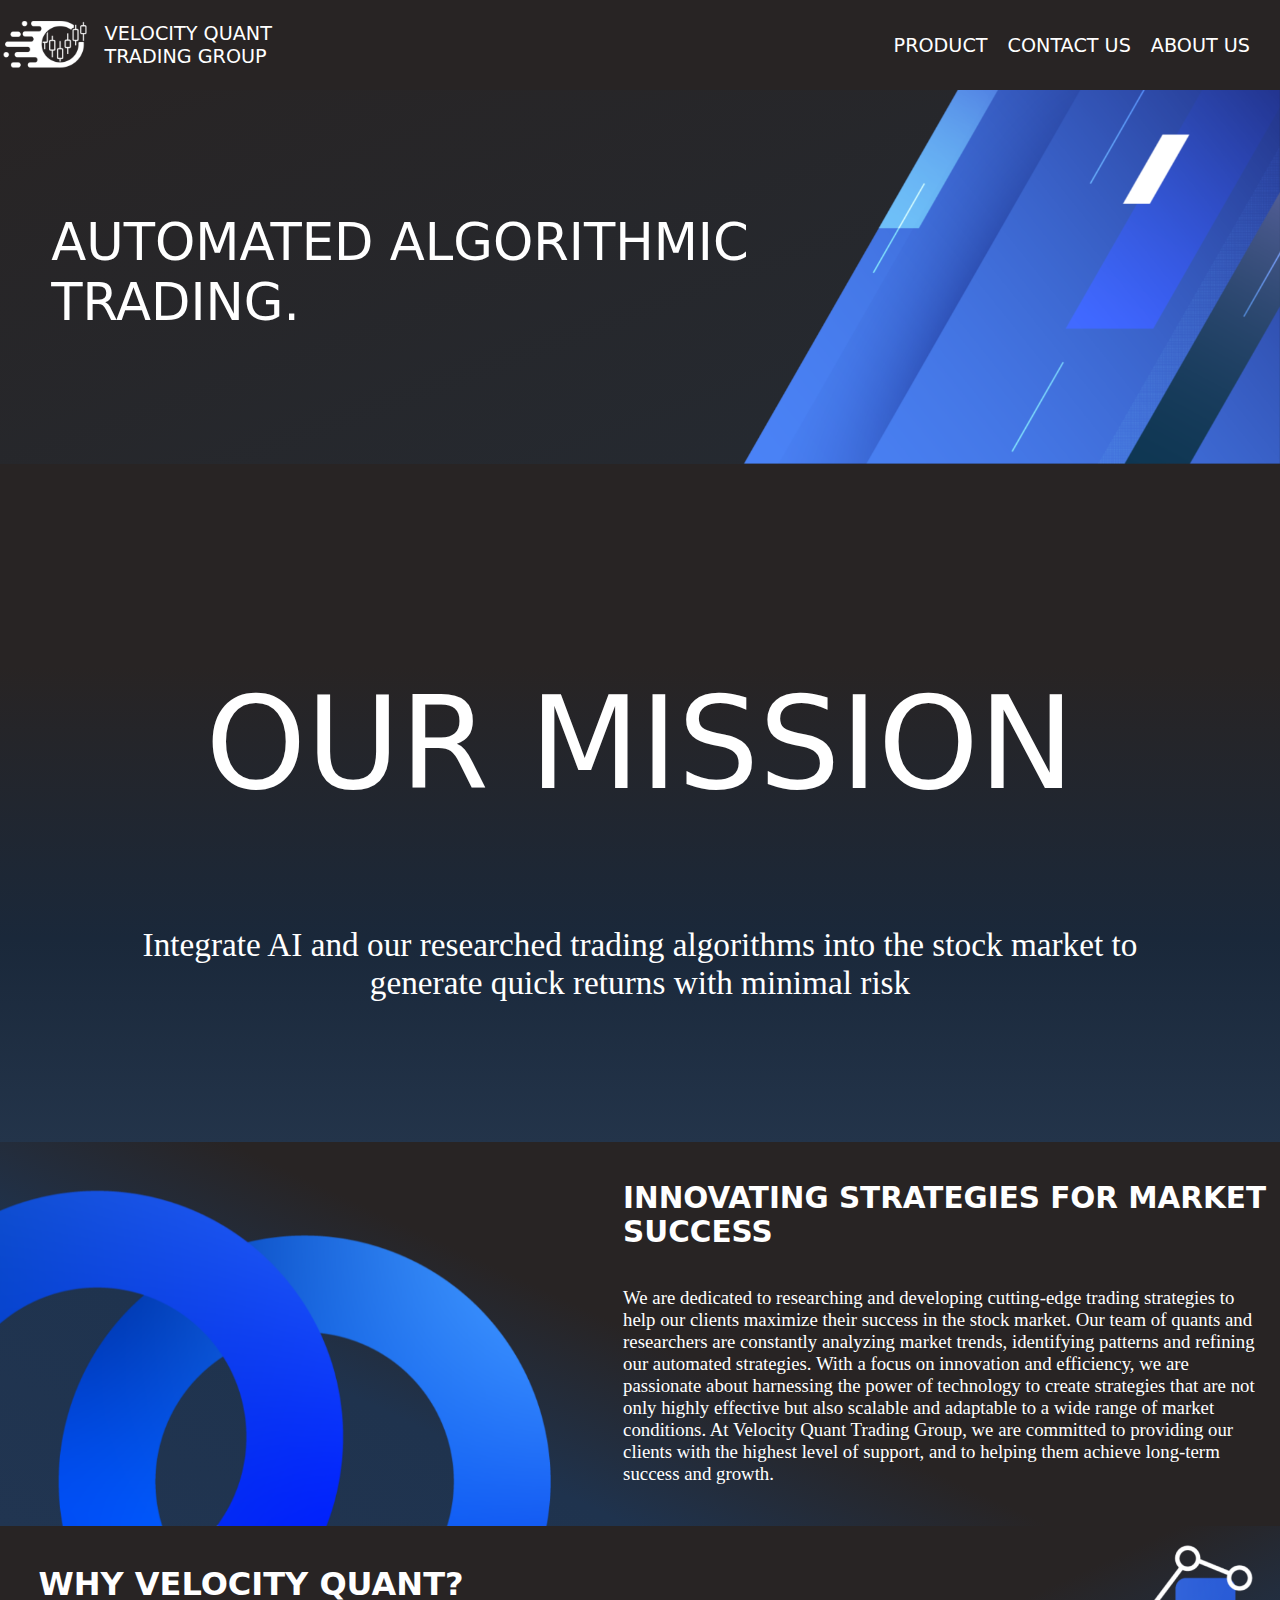
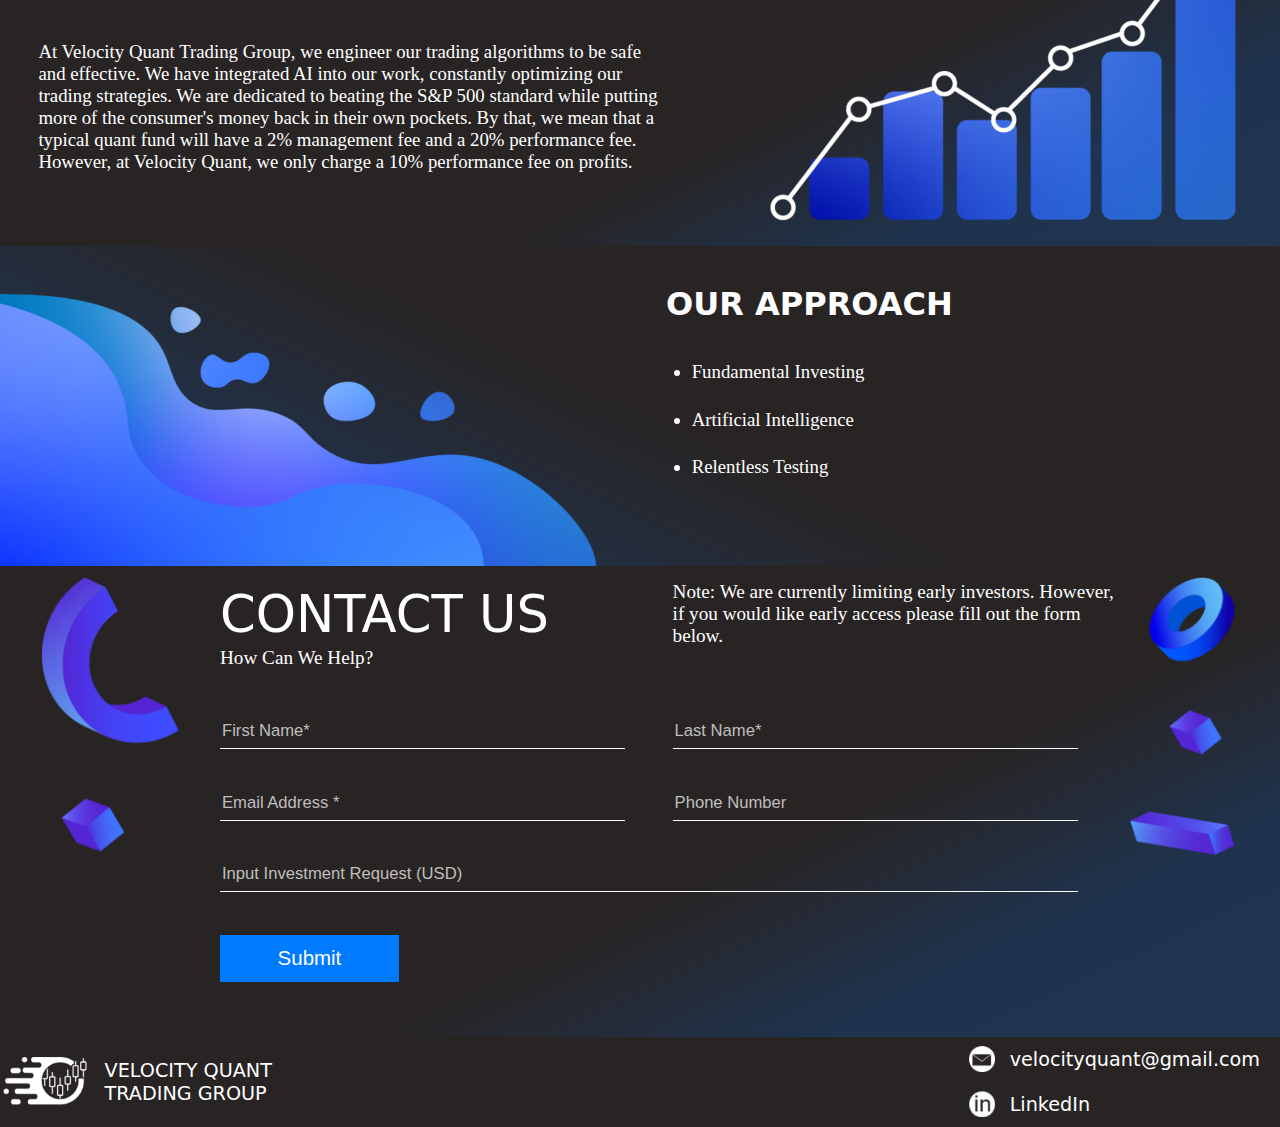
<file: index.html>
<!DOCTYPE html>
<html lang="en">
<head>
    <meta charset="UTF-8">
    <meta name="viewport" content="width=device-width, initial-scale=1.0">
    <title>Home Page</title>
    <link rel="stylesheet" href="styles/header.css">
    <link rel="stylesheet" href="styles/home.css">
    <link rel="stylesheet" href="styles/bottom.css">

    <link rel="stylesheet" href="https://db.onlinewebfonts.com/c/d99727ec3d6d11e487cbba7a0acffc84?family=Core+Sans+E+W01+75+ExtraBold">
    <link rel="stylesheet" href="https://db.onlinewebfonts.com/c/952bab25f6798d6bb1937d67e9bee4dd?family=Sans">
    <link rel="stylesheet" href="https://db.onlinewebfonts.com/c/5719adfbee8edfbb73d99a70e46fd4f8?family=Product+Sans+Thin">
    <style>
        body {
            background-color: #282424;
        }
    </style>
</head>
<body>

    <div class="first-box">
        <div class="header">
    
            <div class="left">
                <div class="image-container">
                    <img src="images/homePage/veloLogo.png" class="image" alt="Logo">
                </div>
                    <a href="/" class="vqtg">
                        <span class="text-container">VELOCITY QUANT</span><br>
                        <span class="text-container">TRADING GROUP</span>
                    </a>
            </div>
        
            <div class="right">
        
                <!--ADD SMOOTH SCROLLING-->
                <a href="#fourth-box-target" class="bar-item scroll-link product-link">PRODUCT</a>
                <a href="#seventh-box-target" class="bar-item scroll-link contact-link">CONTACT US</a>
                <a href="about.html" class="bar-item">ABOUT US</a>
            </div>
        </div>
    </div>

    
    <div class="second-box">
        <div class="second-box-text">
            AUTOMATED ALGORITHMIC <br> TRADING.
        </div>
        <img src="images/homePage/real_lines.png" class="second-box-image" alt="lines">
    </div>


    <div class="third-box">
        <h1 class="third-box-header">
            OUR MISSION
        </h1>
        <div class="third-box-text">
            Integrate AI and our researched trading algorithms into the stock market to generate quick returns with minimal risk
        </div>
    </div>


    <div class="fourth-box" id="fourth-box-target">

        <img src="images/homePage/circlesCropped.png" class="fourth-box-image" alt="lines">

        <div class="fourth-box-words">
            <h1 class="fourth-box-header">
                INNOVATING STRATEGIES FOR MARKET SUCCESS
            </h1>

            <div class="fourth-box-text">
                We are dedicated to researching and developing cutting-edge 
                trading strategies to help our clients maximize their success in 
                the stock market. Our team of quants and researchers are constantly 
                analyzing market trends, identifying patterns and refining our automated 
                strategies. With a focus on innovation and efficiency, we are passionate about 
                harnessing the power of technology to create strategies that are not only 
                highly effective but also scalable and adaptable to a wide range of market 
                conditions. At Velocity Quant Trading Group, we are committed to providing our 
                clients with the highest level of support, and to helping them achieve long-term 
                success and growth.
            </div>
        </div>
    </div>

    <div class = "https://thechicagojournal.com/velocity-quant-trading-group-college-students-innovate-finance-through-ai/"> </div>
    <div class = "https://thechicagojournal.com/velocity-quant-trading-group-college-students-innovate-finance-through-ai/"> </div>
    <div class = "https://thechicagojournal.com/velocity-quant-trading-group-college-students-innovate-finance-through-ai/"> </div>
    <div class = "https://thechicagojournal.com/velocity-quant-trading-group-college-students-innovate-finance-through-ai/"> </div>
    <div class = "https://thechicagojournal.com/velocity-quant-trading-group-college-students-innovate-finance-through-ai/"> </div>
    <div class = "https://thechicagojournal.com/velocity-quant-trading-group-college-students-innovate-finance-through-ai/"> </div>
    <div class = "https://thechicagojournal.com/velocity-quant-trading-group-college-students-innovate-finance-through-ai/"> </div>
    <div class = "https://thechicagojournal.com/velocity-quant-trading-group-college-students-innovate-finance-through-ai/"> </div>

    <div class="fifth-box">
        <div class="fifth-box-words">
            <h1 class="fifth-box-header">
                WHY VELOCITY QUANT?
            </h1>

            <div class="fifth-box-text">
                At Velocity Quant Trading Group, we engineer our trading 
                algorithms to be safe and effective. We have integrated AI into our 
                work, constantly optimizing our trading strategies. We are dedicated 
                to beating the S&P 500 standard while putting more of the 
                consumer's money back in their own pockets. By that, we mean that a 
                typical quant fund will have a 2% management fee and a 20% performance fee. 
                However, at Velocity Quant, we only charge a 10% performance fee on profits.

            </div>
        </div>

            <img src="images/homePage/barGraphCropped.png" class="fifth-box-image" alt="lines">


    </div>


    <div class="sixth-box">
        <div class="sixth-box-image">
            <img src="images/homePage/cloudsCropped.png" class="sixth-box-image" alt="lines">
        </div>

        <div class="sixth-box-words">
            <h1 class="sixth-box-header">
                OUR APPROACH
            </h1>

            <div class="sixth-box-text">
                <ul class="list">
                    <li class="list-item">Fundamental Investing</li>
                    <li class="list-item">Artificial Intelligence</li>
                    <li class="list-item">Relentless Testing</li>

                </ul>
            </div>
        </div>
    </div>


    <div class="seventh-box" id="seventh-box-target">
        <div class="seventh-box-image-left">
            <img src="images/homePage/twoShapesCropped.png" class="sixth-box-image" alt="lines">
        </div>
        
        <div class="seventh-box-middle">
            <div class="seventh-box-words-top">
                <h1 class="seventh-box-header">
                    CONTACT US
                </h1>

                <div class="seventh-box-text-para">
                    Note: We are currently limiting early investors. 
                    However, if you would like early access please fill out 
                    the form below.
                </div>
            </div>

            <div class="seventh-box-text-cap">
                How Can We Help?
            </div>

            <form id="survey-form" method="POST" action="#">
                
                <div class="row">

                    <div class="box">
                        <label for="firstName"></label>
                        <input type="text" id="firstName" name="firstName" required placeholder="First Name*">
                    </div>

                    <div class="box">
                        <label for="lastName"></label>
                        <input type="text" id="lastName" name="lastName" required placeholder="Last Name*">
                    </div>
                </div>

                <div class="row">
                    
                    <div class="box">
                        <label for="email"></label>
                        <input type="email" id="email" name="email" required pattern="[a-zA-Z0-9._%+-]+@[a-zA-Z0-9.-]+\.[a-zA-Z]{2,4}" placeholder="Email Address *">
                    </div>

                    <div class="box">
                        <label for="phone"></label>
                        <input type="tel" id="phone" name="phone" required pattern="[0-9]{10}" placeholder="Phone Number">
                    </div>
                </div>


                <div class="row">
                <div class="box">
                    <label for="request"></label>
                    <input type="amt" id="request" name="request" placeholder="Input Investment Request (USD)"></input>
                </div>
                </div>
                <div class="row">
                <button type="submit">Submit</button>
                </div>
            </form>
        </div>

        <div class="seventh-box-image-right">
            <img src="images/homePage/threeShapesCropped.png" class="sixth-box-image" alt="lines">
        </div>

    </div>



    <div class="eight-box">
        <div class="footer">
    
            <div class="left">
                <div class="image-container">
                    <img src="images/homePage/veloLogo.png" class="image" alt="Logo">
                </div>
                    <a href="/" class="vqtg">
                        <span class="text-container">VELOCITY QUANT</span><br>
                        <span class="text-container">TRADING GROUP</span>
                    </a>
            </div>
        
            <div class="right_b">
                <div class="top_b">
                    <img src="images/homePage/email5.png" class="image_tb" alt="Email">
                    <span class="right_b-text">velocityquant@gmail.com</span>
        
                </div>
        
                <div class="bottom_b">
                    <img src="images/homePage/LinkedIn3.png" class="image_bb" alt="Linkedin">
                    <a href="https://www.linkedin.com/company/velocity-quant-trading-group/about" class = linkedInLink target="_blank">
                        <span class="right_b-text">LinkedIn</span>
                    </a>
                </div>
           </div>
        </div>
    </div>
    




<script>
    // Add smooth scrolling to anchor links with the "scroll-link" class
    document.querySelectorAll('.scroll-link').forEach(anchor => {
        anchor.addEventListener('click', function (e) {
            e.preventDefault();

            const targetId = this.getAttribute('href').substring(1); // Remove the "#" symbol
            const targetElement = document.getElementById(targetId);

            if (targetElement) {
                // Calculate the target scroll position with an offset of 80 pixels
                const offset = 75;
                const targetPosition = targetElement.offsetTop - offset;

                // Scroll to the target position
                window.scrollTo({
                    top: targetPosition,
                    behavior: 'smooth', // Smooth scroll behavior
                });
            }
        });
    });


    document.getElementById('survey-form').addEventListener('submit', async function(event) {
        event.preventDefault();

        const formData = {
            firstName: document.getElementById('firstName').value,
            lastName: document.getElementById('lastName').value,
            email: document.getElementById('email').value,
            phone: document.getElementById('phone').value,
            request: document.getElementById('request').value,
        };
        console.log(formData);

        await fetch('/submit', {
    method: 'POST',
    headers: {
        'Content-Type': 'application/json',
    },
    body: JSON.stringify(formData),
})
.then(response => {
    if (!response.ok) {
        throw new Error(`HTTP error! Status: ${response.status}`);
    }
    return response.text(); // Change to text() to handle HTML content
})
.then(data => console.log(data))
.catch(error => console.error('Error during fetch:', error));

        });



</script>
    
    
</body>
</html>
</file>
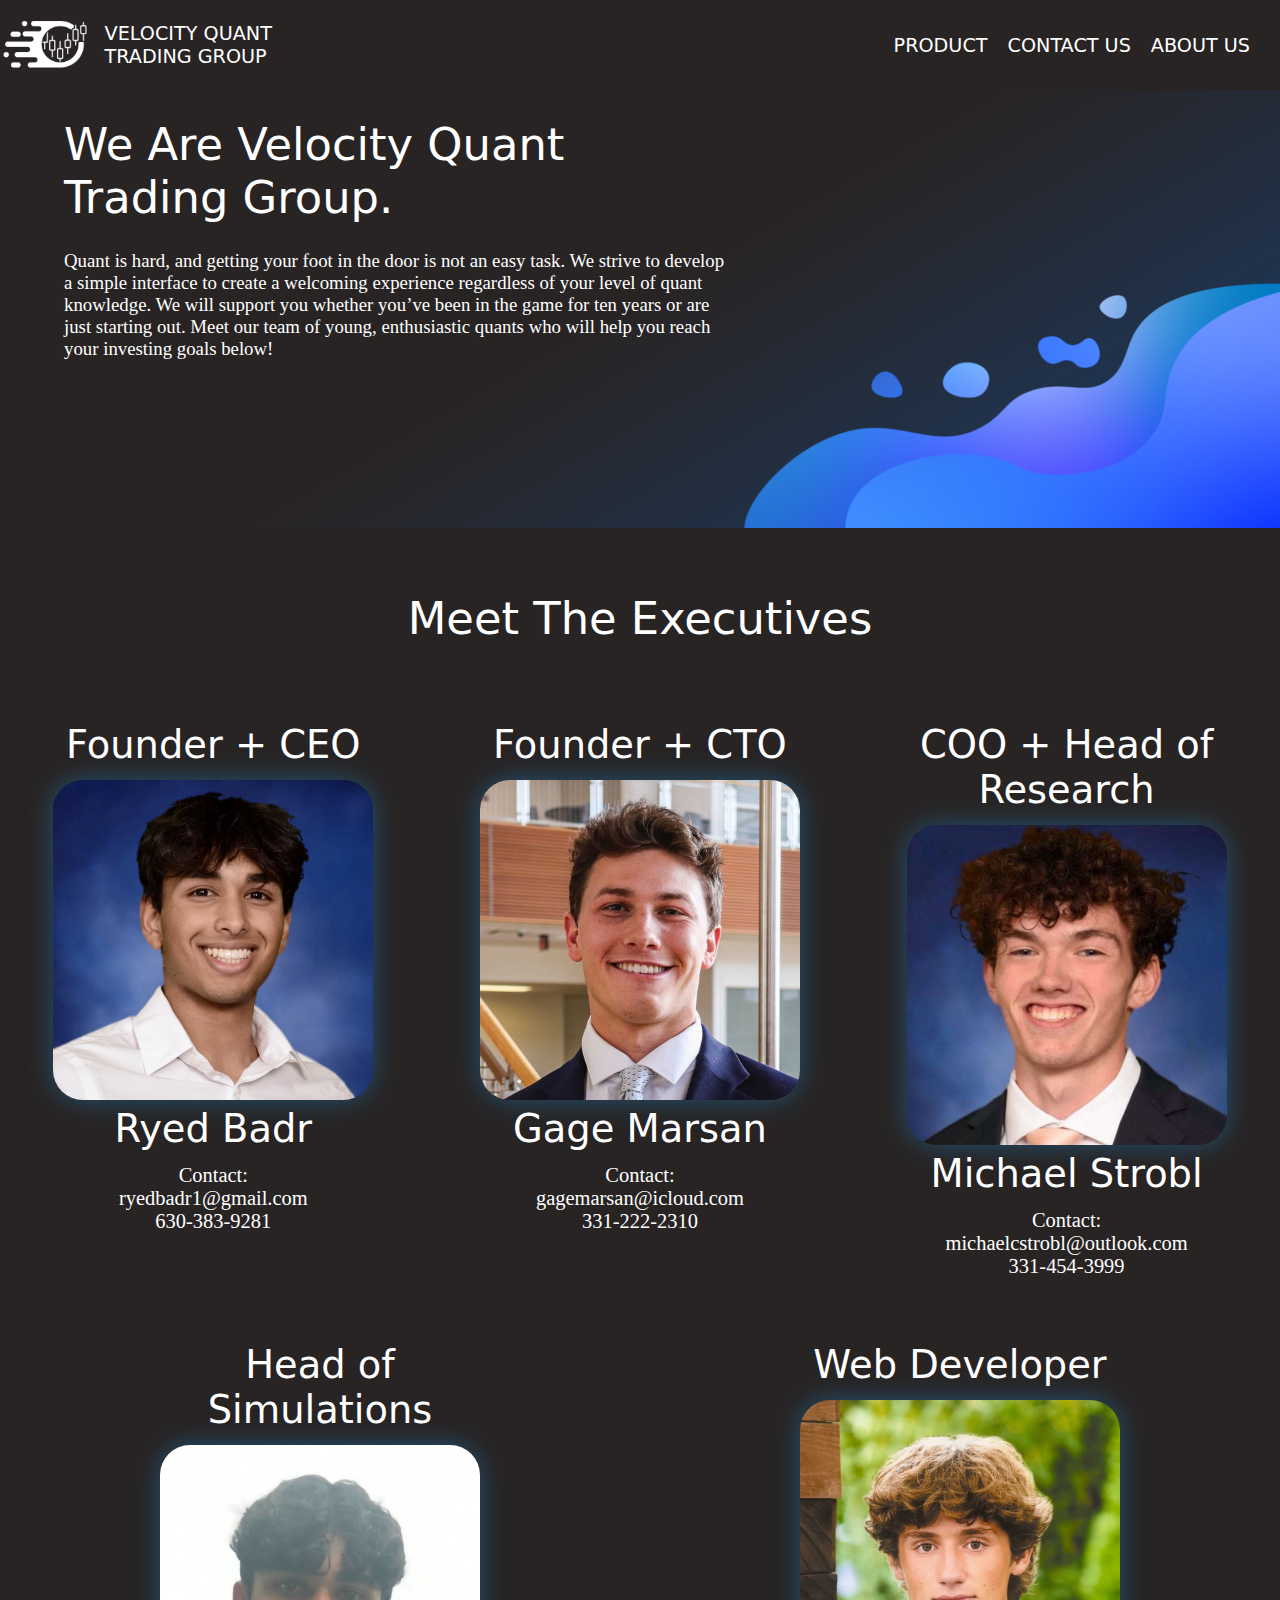
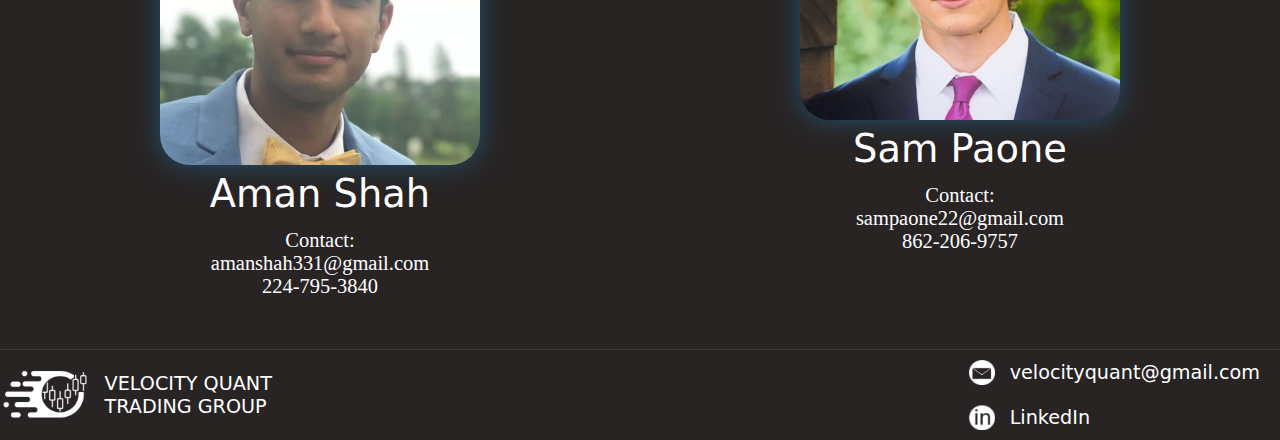
<file: about.html>
<!DOCTYPE html>
<html lang="en">
<head>
    <meta charset="UTF-8">
    <meta name="viewport" content="width=device-width, initial-scale=1.0">
    <title>About Page</title>
    <link rel="stylesheet" href="styles/header.css">
    <link rel="stylesheet" href="styles/about.css">
    <link rel="stylesheet" href="styles/bottom.css">

    <link rel="stylesheet" href="https://db.onlinewebfonts.com/c/d99727ec3d6d11e487cbba7a0acffc84?family=Core+Sans+E+W01+75+ExtraBold">
    <link rel="stylesheet" href="https://db.onlinewebfonts.com/c/952bab25f6798d6bb1937d67e9bee4dd?family=Sans">
    <link rel="stylesheet" href="https://db.onlinewebfonts.com/c/5719adfbee8edfbb73d99a70e46fd4f8?family=Product+Sans+Thin">
    <style>
        body {
            background-color: #282424;
        }
    </style>
</head>
<body>

    <div class="first-box">
        <div class="header">
    
            <div class="left">
                <div class="image-container">
                    <img src="images/homePage/veloLogo.png" class="image" alt="Logo">
                </div>
                    <a href="/" class="vqtg">
                        <span class="text-container">VELOCITY QUANT</span><br>
                        <span class="text-container">TRADING GROUP</span>
                    </a>
            </div>
        
            <div class="right">
        
                <!--ADD SMOOTH SCROLLING-->
                <a href="index.html" class="bar-item scroll-link product-link">PRODUCT</a>
                <a href="index.html/#seventh-box-target" class="bar-item scroll-link contact-link">CONTACT US</a>
                <a href="about.html" class="bar-item">ABOUT US</a>
            </div>
        </div>
    </div>



    <div class="second-box">
        <div class="second-box-words">
            <h1 class="second-box-header">
                We Are Velocity Quant <br>
                Trading Group.
            </h1>
            <div class="second-box-text">
                Quant is hard, and getting your foot in the door is not an easy task. 
                We strive to develop a simple interface to create a welcoming experience 
                regardless of your level of quant knowledge. We will support you whether you’ve 
                been in the game for ten years or are just starting out. Meet our team of young, 
                enthusiastic quants who will help you reach your investing goals below!
            </div>
        </div>
        <div class="second-box-image">
            <img src="images/aboutUs/clouds_cropped_about.png" class="second-box-image" alt="image">
        </div>
    </div>


    <div class="third-box">

        <div class="third-box-header">Meet The Executives</div>

        <div class="profiles-box">
            <!--<div class="top2">-->
                
                <div class="profile">
                    <div class="title">Founder + CEO</div>
                    <div class="headshot-box">
                        <img src="images/aboutUs/rbadr1.png" class="headshot" alt="image">
                    </div>
                        <div class="name">Ryed Badr</div>
                    <div class="bio">

                    </div>
                    <div class="contact-info">
                        Contact:<br>ryedbadr1@gmail.com<br>630-383-9281
                    </div>
                </div>

                <div class="profile">
                    <div class="title">Founder + CTO</div>
                    <div class="headshot-box">
                        <img src="images/aboutUs/gage1.png" class="headshot" alt="image">
                    </div>
                        <div class="name">Gage Marsan</div>
                    <div class="bio">
                    </div>
                    <div class="contact-info">
                        Contact:<br>gagemarsan@icloud.com<br>331-222-2310
                    </div>
                </div>


            <!--<div class="middle2">-->

                <div class="profile">
                    <div class="title">COO + Head of<br>Research</div>
                    <div class="headshot-box">
                        <img src="images/aboutUs/ms1.png" class="headshot" alt="image">
                    </div>
                        <div class="name">Michael Strobl</div>
                    <div class="bio">
                    </div>
                    <div class="contact-info">
                        Contact:<br>michaelcstrobl@outlook.com<br>331-454-3999
                    </div>
                </div>

                <div class="profile">
                    <div class="title">Head of <br>Simulations</div>
                    <div class="headshot-box">
                        <img src="images/aboutUs/aman1.png" class="headshot" alt="image">
                    </div>
                        <div class="name">Aman Shah</div>
                    <div class="bio">
                    </div>
                    <div class="contact-info">
                        Contact:<br>amanshah331@gmail.com<br>224-795-3840
                    </div>
                </div>


            <!--<div class="bottom1">-->

                <div class="profile">
                    <div class="title">Web Developer</div>
                    <div class="headshot-box">
                        <img src="images/aboutUs/samPaoneHeadshot.png" class="headshot" alt="image">
                        </div>
                    <div class="name">Sam Paone</div>
                    <div class="bio">
                    </div>
                    <div class="contact-info">
                        Contact:<br>sampaone22@gmail.com<br>862-206-9757
                    </div>
                </div>

        </div>

    </div>



    <div class="fourth-box">
        <div class="footer">
    
            <div class="left">
                <div class="image-container">
                    <img src="images/homePage/veloLogo.png" class="image" alt="Logo">
                </div>
                    <a href="/" class="vqtg">
                        <span class="text-container">VELOCITY QUANT</span><br>
                        <span class="text-container">TRADING GROUP</span>
                    </a>
            </div>
        
            <div class="right_b">
                <div class="top_b">
                    <img src="images/homePage/email5.png" class="image_tb" alt="Email">
                    <span class="right_b-text">velocityquant@gmail.com</span>
        
                </div>
        
                <div class="bottom_b">
                    <img src="images/homePage/LinkedIn3.png" class="image_bb" alt="Linkedin">
                    <a href="https://www.linkedin.com/company/velocity-quant-trading-group/about" class = linkedInLink target="_blank">
                        <span class="right_b-text">LinkedIn</span>
                    </a>
                </div>
           </div>
        </div>
    </div>
    

<script>
    // Handle the different behavior for "Product" link on the about page
    const productLink = document.querySelector('.product-link');
    if (productLink) {
        productLink.addEventListener('click', function (e) {
            // Prevent default behavior to avoid scrolling
            e.preventDefault();
            
            // Redirect to the root URL (domain)
            window.location.href = '/';
            
        });
    }

    // Handle the different behavior for "Contact Us" link on the about page
    const contactLink = document.querySelector('.contact-link');
    if (contactLink) {
        contactLink.addEventListener('click', function (e) {
            // Prevent default behavior to avoid scrolling
            e.preventDefault();
            
            // Redirect to the root URL (domain)
            window.location.href = '/';
        });
    }
</script>

</body>
</file>
<file: styles/header.css>
/* Reset CSS by Eric Meyer */
html, body, div, span, applet, object, iframe,
h1, h2, h3, h4, h5, h6, p, blockquote, pre,
a, abbr, acronym, address, big, cite, code,
del, dfn, em, img, ins, kbd, q, s, samp,
small, strike, strong, sub, sup, tt, var,
b, u, i, center,
dl, dt, dd, ol, ul, li,
fieldset, form, label, legend,
table, caption, tbody, tfoot, thead, tr, th, td,
article, aside, canvas, details, embed,
figure, figcaption, footer, header, hgroup,
menu, nav, output, ruby, section, summary,
time, mark, audio, video {
    margin: 0;
    padding: 0;
    border: 0;
    font-size: 100%;
    font: inherit;
    vertical-align: baseline;
}



.header {
    position: fixed;
    top: 0;
    background-color: #282424;
    width: 100%;
    display: flex;
    justify-content: space-between;
    font-family: "Sans", sans-serif;
    font-size: 1.5vw;
    padding-left: 0;
    height: 90px;

    

    @media (max-width: 840px) {
        height: 74px;

        font-size: 2.1vw; /* Decrease image height as browser width decreases */
    }

    @media (max-width: 500px) {
        height: 54px;

        font-size: 2.1vw; /* Decrease image height as browser width decreases */
    }

}

.left {
    display: flex;
    align-items: center;
}

.right {
    display: flex;
    align-items: center;
    padding-right: 20px;

    @media (max-width: 840px) {
        padding-right: 8px; /* Decrease image height as browser width decreases */
    }
}


.bar-item{
    padding-left: 10px;
    padding-right: 10px;

    @media (max-width: 840px) {
        padding-left: 5px;
        padding-right: 5px;
    }
}


.image-container {
    max-width: 7vw; /* Image will not exceed the width of its parent container */
    padding-right: 15px;

    @media (max-width: 840px) {
        max-width: 13vw; /* Decrease image height as browser width decreases */
        padding-right: 5px;
    }
}

.image {
    width: 100%; /* Image will take up 100% of its parent container's width */
    height: auto; /* Maintain the aspect ratio and prevent distortion */
    padding-top: 10px;
    padding-bottom: 6px;


}







a:active,
a:focus {
    outline: none; /* Remove outline */
}

a {
    color: white; /* Change to the color you want */
    text-decoration: none; /* Remove default underline */
}
</file>
<file: styles/home.css>
/* Reset CSS by Eric Meyer */
html, body, div, span, applet, object, iframe,
h1, h2, h3, h4, h5, h6, p, blockquote, pre,
a, abbr, acronym, address, big, cite, code,
del, dfn, em, img, ins, kbd, q, s, samp,
small, strike, strong, sub, sup, tt, var,
b, u, i, center,
dl, dt, dd, ol, ul, li,
fieldset, form, label, legend,
table, caption, tbody, tfoot, thead, tr, th, td,
article, aside, canvas, details, embed,
figure, figcaption, footer, header, hgroup,
menu, nav, output, ruby, section, summary,
time, mark, audio, video {
    margin: 0;
    padding: 0;
    border: 0;
    font-size: 100%;
    font: inherit;
    vertical-align: baseline;
}



.first-box{
    position: fixed; /* Make the first box fixed */
    top: 0; /* Position it at the top of the viewport */
    left: 0; /* Position it at the left of the viewport */
    right: 0; /* Position it at the right of the viewport */
    background-color: rgba(40, 36, 36, 0.9); /* Add a background color with transparency */
    z-index: 100; /* Set a high z-index to ensure it's above other elements */
    /* Other styles for your first box */
}



.second-box{
    display: flex;
    color: white;
    background-image: linear-gradient(160deg, #282424, #242b34);
    justify-content: space-between;
    font-family: "Sans", sans-serif;
    align-items: center;
    position: relative;


    margin-top: 90px;
    @media (max-width: 840px) {
        margin-top: 74px;
    }

    
    margin-top: 80px;
    @media (max-width: 500px) {
        margin-top: 54px;
    }
}

.second-box-text{
    font-size: 4vw;
    padding-left: 4vw;
    left: 0;

    position: absolute;
    z-index: 2;

    @media (max-width: 840px) {
        font-size: 3vw; /* Decrease image height as browser width decreases */
    }
}

.second-box-image {
    height: 30vw;
    margin-left: auto;

    @media (max-width: 840px) {
        height: 25vw; /* Decrease image height as browser width decreases */
    }
}




.third-box{
    display: flex;
    flex-direction: column;
    color: white;   
    justify-content: space-between;
    font-family: "Sans", sans-serif;


    height: 53vw;

    @media (max-width: 840px) {
        height: 68vw; /* Decrease image height as browser width decreases */
    }


    background-image: linear-gradient(
    180deg,
    #282424 0%,
    #282424 30%,
    rgb(26, 40, 58) 70%,
    rgb(35, 52, 74) 100%
);




}

.third-box-header {
    text-align: center;
    margin-top: 16vw;
    font-size: 10vw;

    @media (max-width: 840px) {
        font-size: 8vw; /* Decrease image height as browser width decreases */
        margin-top: 17vw;
    }
}

.third-box-text {
    text-align: center;
    margin-bottom: 11vw;
    margin-left: 10vw;
    margin-right: 10vw;
    font-size: 2.6vw;
    font-family: "Product Sans Thin";
    
    @media (max-width: 840px) {
        margin-bottom: 22vw;
        font-size: 2.5vw;
    }
}





.fourth-box{
    display: flex;
    color: white;

    background-image: linear-gradient(
    205deg,
    #282424 0%,
    #282424 50%,
    rgb(31, 51, 78) 70%,
    rgb(33, 53, 81) 100%
);


    justify-content: space-between;
    font-family: "Sans", sans-serif;


    height: 30vw; /*35*/ 

    @media (max-width: 840px) {
        height: 35vw; /* Decrease image height as browser width decreases */
    } /* 40 */
}

.fourth-box-image{
    margin-top: auto;
    margin-bottom: 0;
    padding-bottom: 0;
    border-bottom: 0;



    height: 30vw;
    margin-right: auto;

    @media (max-width: 840px) {
        height: 32vw; /* Decrease image height as browser width decreases */
    }

}

.fourth-box-words{
    display: flex;
    flex-direction: column;

}

.fourth-box-header {
    margin-top: 3vw;
    margin-bottom: 3vw;
    font-size: 2.3vw;
    font-weight: 600;

    @media (max-width: 840px) {
        font-size: 1.9vw;
    }

}

.fourth-box-text {


    text-align: left;
    padding-right: 20px;
    font-weight: 300;
    font-size: 1.47vw;
    font-family: "Product Sans Thin";

    @media (max-width: 840px) {
        font-size: 1.6vw;
    }
}




.fifth-box{
    display: flex;
    color: white;

    background-image: linear-gradient(
    155deg,
    #282424 0%,
    #282424 60%,
    rgb(31, 51, 78) 80%,
    rgb(33, 53, 81) 100%
);


    justify-content: space-between;
    font-family: "Sans", sans-serif;


    height: 25vw; /*35*/ 

    @media (max-width: 840px) {
        height: 30vw; /* Decrease image height as browser width decreases */
    } /* 40 */
}

.fifth-box-image{
    margin-top: auto;
    margin-bottom: 0;
    padding-bottom: 2vw;
    padding-right: 2vw;
    border-bottom: 0;



    height: 22vw;
    margin-right: auto;

    @media (max-width: 840px) {
        height: 24vw; /* Decrease image height as browser width decreases */
    }

}

.fifth-box-words{
    display: flex;
    flex-direction: column;
    padding-left: 3vw;
    padding-right: 6vw;

    @media (max-width: 840px) {
        padding-right: 2vw;
    }

}

.fifth-box-header {
    margin-top: 3vw;
    margin-bottom: 3vw;
    font-size: 2.5vw;
    font-weight: 600;

    @media (max-width: 840px) {
        font-size: 2.1vw;
    }

}

.fifth-box-text {


    text-align: left;
    padding-right: 20px;
    font-weight: 300;
    font-size: 1.47vw;
    font-family: "Product Sans Thin";

    @media (max-width: 840px) {
        font-size: 1.6vw;
    }
}





.sixth-box{
    display: flex;
    color: white;

    background-image: linear-gradient(
    205deg,
    #282424 0%,
    #282424 50%,
    rgb(31, 51, 78) 80%,
    rgb(33, 53, 81) 100%
);

    justify-content: space-between;
    font-family: "Sans", sans-serif;

    height: 25vw; /*35*/ 

    @media (max-width: 840px) {
        height: 30vw; /* Decrease image height as browser width decreases */
    } /* 40 */
}

.sixth-box-image{
    margin-top: auto;
    margin-bottom: 0;
    border-bottom: 0;



    height: 22vw;
    margin-right: 0;

    @media (max-width: 840px) {
        height: 24vw; /* Decrease image height as browser width decreases */
    }

}

.sixth-box-words{
    display: flex;
    flex-direction: column;
    padding-left: 5vw;
    margin-right: auto;

    @media (max-width: 840px) {
        padding-right: 2vw;
    }

}

.sixth-box-header {
    margin-top: 3vw;
    margin-bottom: 3vw;
    font-size: 2.5vw;
    font-weight: 600;

    @media (max-width: 840px) {
        font-size: 2.1vw;
    }

}

.sixth-box-text {


    text-align: left;
    font-weight: 300;
    font-size: 1.47vw;
    padding-left: 2vw;
    font-family: "Product Sans Thin";

    @media (max-width: 840px) {
        font-size: 1.8vw;
    }
}

.list-item{
    margin-bottom: 2vw;
}

.seventh-box{
    display: flex;
    color: white;



    background-image: linear-gradient(
        155deg,
        #282424 0%,
        #282424 60%,
        rgb(31, 51, 78) 80%,
        rgb(33, 53, 81) 100%
    );
}

.seventh-box-words-top{
    display: flex;
    padding-top: 15px;
    align-items: center;
    font-family: "Sans", sans-serif;

    @media (max-width: 840px) {

        padding-top: 8px; /* Decrease image height as browser width decreases */
    }

}

.seventh-box-text-para{
    flex: 1; /* Equal flex value for both boxes */
    font-size: 1.5vw;
    font-weight: 100;

    font-family: "Product Sans Thin";

    @media (max-width: 840px) {

        font-size: 1.8vw; /* Decrease image height as browser width decreases */
    }

}

.seventh-box-text-cap{
    font-size: 1.5vw;
    font-weight: 100;
    
    font-family: "Product Sans Thin";
    padding-bottom: 3vw;
    padding-left: 3vw;
    

    @media (max-width: 840px) {
        padding-bottom: 1.5vw;

        font-size: 1.8vw; /* Decrease image height as browser width decreases */
    }

}

.seventh-box-header{
    flex: 1;
    font-size: 4vw;
    font-weight: 500;
    padding-left: 3vw;

    
    @media (max-width: 840px) {

        font-size: 3.5vw; /* Decrease image height as browser width decreases */
    }
}




.seventh-box-image-left{

    margin-top: 10px;
    margin-right: auto;
    padding-left: 3vw;


    height: 25vw;
    @media (max-width: 840px) {
        height: 24vw; /* Decrease image height as browser width decreases */
    }
}

.seventh-box-image-right{
    margin-top: 10px;
    margin-left: auto;
    padding-right: 3vw;


    height: 25vw;
    @media (max-width: 840px) {
        height: 24vw; /* Decrease image height as browser width decreases */
    }
}



/* Apply these CSS styles to remove background and add bottom border */
form {
    background: transparent; /* Remove the background color */
    max-width: 100%; /* Adjust the maximum width as needed */
    padding-left: 3vw;

  /*  display: flex;
    flex-direction: vertical;*/
}

label {
    display: block; /* Display labels as block elements */
    margin-bottom: 5px; /* Add some space between labels */
}

input[type="text"],
input[type="email"],
input[type="tel"],
input[type="amt"]
 {
    width: 100%; /* Make the input elements take full width */
    border: none; /* Remove the default input border */
    border-bottom: 1px solid #ffffff; /* Add a bottom border */
    margin-bottom: 15px; /* Add spacing between input elements */
    background: transparent; /* Remove background color */
    outline: none; /* Remove the outline on focus */
    height: 3vw;
    color: rgb(192, 190, 190);
    font-size: 2vw;


    @media (max-width: 840px) {
        margin-bottom: 2px;
        padding-bottom: 3px;
        height: 3vw;

    }
}

input:-internal-autofill-selected {
    background-color: transparent !important; /* Set the background color to transparent */
    color: rgb(192, 190, 190) !important; /* Set the text color to your desired color */
    /* Add any other styles you want to apply */
}




/* Style the submit button as needed */
button[type="submit"] {
    background-color: #007bff;
    color: white;
    padding: .9vw 4.5vw;
    border: none;
    cursor: pointer;
    transition: background-color 0.3s ease;
    margin-top: 1vw;
    margin-bottom: 40px;
    font-size: 1.6vw;



    @media (max-width: 840px) {
        margin-top: 2vw;
        margin-bottom: 20px;
        padding: 1vw 4.5vw;
        font-size: 2vw;

    }
}

button[type="submit"]:hover {
    background-color: #0056b3;
}

::placeholder{
    color: rgb(192, 190, 190);
    font-size: 1.3vw;

}


.row {
    display: flex;
    justify-content: space-between;
    margin-bottom: 15px;
    padding-left: 3vw;

    @media (max-width: 840px) {
        margin-bottom: 5px;
    }
}


.box{
    flex: 1;
    padding-right: 4vw; /* Add spacing between boxes */

}


@media (max-width: 840px) {
        
    ::placeholder{
        font-size: 1.6vw;
    }

}
</file>
<file: styles/bottom.css>
/* Reset CSS by Eric Meyer */
html, body, div, span, applet, object, iframe,
h1, h2, h3, h4, h5, h6, p, blockquote, pre,
a, abbr, acronym, address, big, cite, code,
del, dfn, em, img, ins, kbd, q, s, samp,
small, strike, strong, sub, sup, tt, var,
b, u, i, center,
dl, dt, dd, ol, ul, li,
fieldset, form, label, legend,
table, caption, tbody, tfoot, thead, tr, th, td,
article, aside, canvas, details, embed,
figure, figcaption, footer, header, hgroup,
menu, nav, output, ruby, section, summary,
time, mark, audio, video {
    margin: 0;
    padding: 0;
    border: 0;
    font-size: 100%;
    font: inherit;
    vertical-align: baseline;
}



/* New footer class */
.footer {
    background-color: #282424;
    width: 100%;
    display: flex;
    justify-content: space-between;
    font-family: "Sans", sans-serif;
    font-size: 1.5vw;
    padding-left: 0;
    height: 90px; /* Adjust the height as needed for your footer */

    @media (max-width: 840px) {
        height: 74px;
        font-size: 2.1vw;
    }

    @media (max-width: 500px) {
        height: 54px;

        font-size: 2.1vw; /* Decrease image height as browser width decreases */
    }
}

.left {
    display: flex;
    align-items: center;
}



.bar-item {
    padding-left: 10px;
    padding-right: 10px;

    @media (max-width: 840px) {
        padding-left: 5px;
        padding-right: 5px;
    }
}

.image-container {
    max-width: 7vw;
    padding-right: 15px;

    @media (max-width: 840px) {
        max-width: 13vw;
        padding-right: 5px;
    }
}

.image {
    width: 100%;
    height: auto;
    padding-top: 10px;
    padding-bottom: 6px;
}

a:active,
a:focus {
    outline: none;
}

a {
    color: white;
    text-decoration: none;
}


/* Your existing CSS code... */

.right_b {
    display: flex;
    flex-direction: column; /* Make the child elements stack vertically */
    align-items: flex-start; /* Align child elements to the left */
    padding-right: 20px;

    height: 90px; /* Adjust the height as needed for your footer */


    @media (max-width: 840px) {
        padding-right: 8px;
        height: 74px;
    }

}

.top_b, .bottom_b {
    display: flex;
    align-items: center;
    height: 45px;

    @media (max-width: 840px) {
        height: 37px;
    }

    @media (max-width: 500px) {
        height: 27px;

    }
}

.image_tb, .image_bb {
    width: 2vw; /* Adjust the width as needed */
    height: 2vw;
    padding-right: 15px;

    @media (max-width: 840px) {
        width: 3vw; /* Adjust the width for smaller screens */
        height: 3vw; /* Adjust the width for smaller screens */

        padding-right: 5px;
    }

    @media (max-width: 500px) {
        width: 5vw; /* Adjust the width for smaller screens */
        height: 5vw; /* Adjust the width for smaller screens */

        padding-right: 5px;
    }
}

.right_b-text {
    color: white;
}

/* Rest of your CSS... */
</file>
<file: styles/about.css>
/* Reset CSS by Eric Meyer */
html, body, div, span, applet, object, iframe,
h1, h2, h3, h4, h5, h6, p, blockquote, pre,
a, abbr, acronym, address, big, cite, code,
del, dfn, em, img, ins, kbd, q, s, samp,
small, strike, strong, sub, sup, tt, var,
b, u, i, center,
dl, dt, dd, ol, ul, li,
fieldset, form, label, legend,
table, caption, tbody, tfoot, thead, tr, th, td,
article, aside, canvas, details, embed,
figure, figcaption, footer, header, hgroup,
menu, nav, output, ruby, section, summary,
time, mark, audio, video {
    margin: 0;
    padding: 0;
    border: 0;
    font-size: 100%;
    font: inherit;
    vertical-align: baseline;
}

.second-box{
    display: flex;
    color: white;

    background-image: linear-gradient(
    150deg,
    #282424 0%,
    #282424 50%,
    rgb(31, 51, 78) 80%,
    rgb(33, 53, 81) 100%
    );

    justify-content: space-between;
    font-family: "Sans", sans-serif;

    height: 35vw; /*35*/ 

    @media (max-width: 840px) {
        height: 45vw; /* Decrease image height as browser width decreases */
    } /* 40 */


    /*Offsets for the header */
    margin-top: 80px;
    @media (max-width: 840px) {
        margin-top: 64px;
    }

    @media (max-width: 500px) {
        margin-top: 54px;
    }

}

.second-box-image{
    margin-top: auto;
    margin-bottom: 0;
    border-bottom: 0;



    height: 20vw;
    margin-right: 0;

    @media (max-width: 840px) {
        height: 22vw; /* Decrease image height as browser width decreases */
    }

}

.second-box-words{
    display: flex;
    flex-direction: column;
    padding-left: 5vw;
    margin-right: auto;

    @media (max-width: 840px) {
        padding-right: 2vw;
    }

}

.second-box-header {
    margin-top: 3vw;
    margin-bottom: 2vw;
    font-size: 3.5vw;
    font-weight: 400;

    @media (max-width: 840px) {
        font-size: 4.0vw;
    }

}

.second-box-text {


    text-align: left;
    font-weight: 300;
    font-size: 1.47vw;
    font-family: "Product Sans Thin";

    @media (max-width: 840px) {
        font-size: 1.8vw;
    }
}



.third-box{
    display: flex;
    color: white;

    background-color: #282424 ;

    justify-content: space-between;
    font-family: "Sans", sans-serif;


    display: flex;
    flex-direction: column;

    height: auto; /*35*/ 
    @media (max-width: 840px) {
        height: auto; /* Decrease image height as browser width decreases */
    } /* 40 */



}


.third-box-header{
    margin-top: 5vw;
    margin-bottom: 5vw;
    font-size: 3.5vw;
    font-weight: 400;

    display: flex;
    align-items: center;
    justify-content: center;

    @media (max-width: 840px) {
        font-size: 4.0vw;
    }
}



.profiles-box{
    display: flex;
    flex-wrap: wrap;
    justify-content: space-between; /* To evenly space profiles within each row */

}

.profile{
    box-sizing: border-box; /* Include margin within max-width calculation */

    margin-bottom: 4vw;

    margin-left: auto;
    margin-right: auto;

    width: 33vw;
    @media (max-width: 800px) {
        width: 38vw;

    }
}

.title{
    text-align: center;
    font-weight: 300;
    font-size: 3vw;
    margin: 1vw;

    @media (max-width: 840px) {
        font-size: 4vw;
    }
}

.headshot{
    margin-top: auto;
    margin-bottom: 0;
    border-bottom: 0;
    margin-right: 0;

    max-width: 100%; /* Ensure the image doesn't exceed the container width */
    max-height: 100%;

    border-radius: 30px; /* Adjust the value to control the degree of rounding */
    /*border: .7vw solid rgb(56, 85, 142);*/
    box-shadow: 0 0 2vw rgba(30, 129, 190, 0.5); /* Adjust the color and spread as needed */


    width: 25vw;
    @media (max-width: 840px) {
        width: 33vw; /* Decrease image height as browser width decreases */
    }
    height: auto;

}

.headshot-box{
    display: flex;
    justify-content: center;

}


.name{
    text-align: center;
    font-weight: 300;
    font-size: 3vw;
    margin: .5vw;

    @media (max-width: 840px) {
        font-size: 3vw;
    }
}

.bio{
    text-align: center;
    font-weight: 100;
    font-size: 1.6vw;
    font-family: "Product Sans Thin";


    @media (max-width: 840px) {
        font-size: 1.9vw;
    }
}

.contact-info{
    text-align: center;
    font-weight: 100;
    font-size: 1.6vw;
    font-family: "Product Sans Thin";


    margin-top: 1vw;

    @media (max-width: 840px) {
        font-size: 1.7vw;
    }
}












.fourth-box{
    border-top: 1.5px solid #3e3939;
}
</file>
